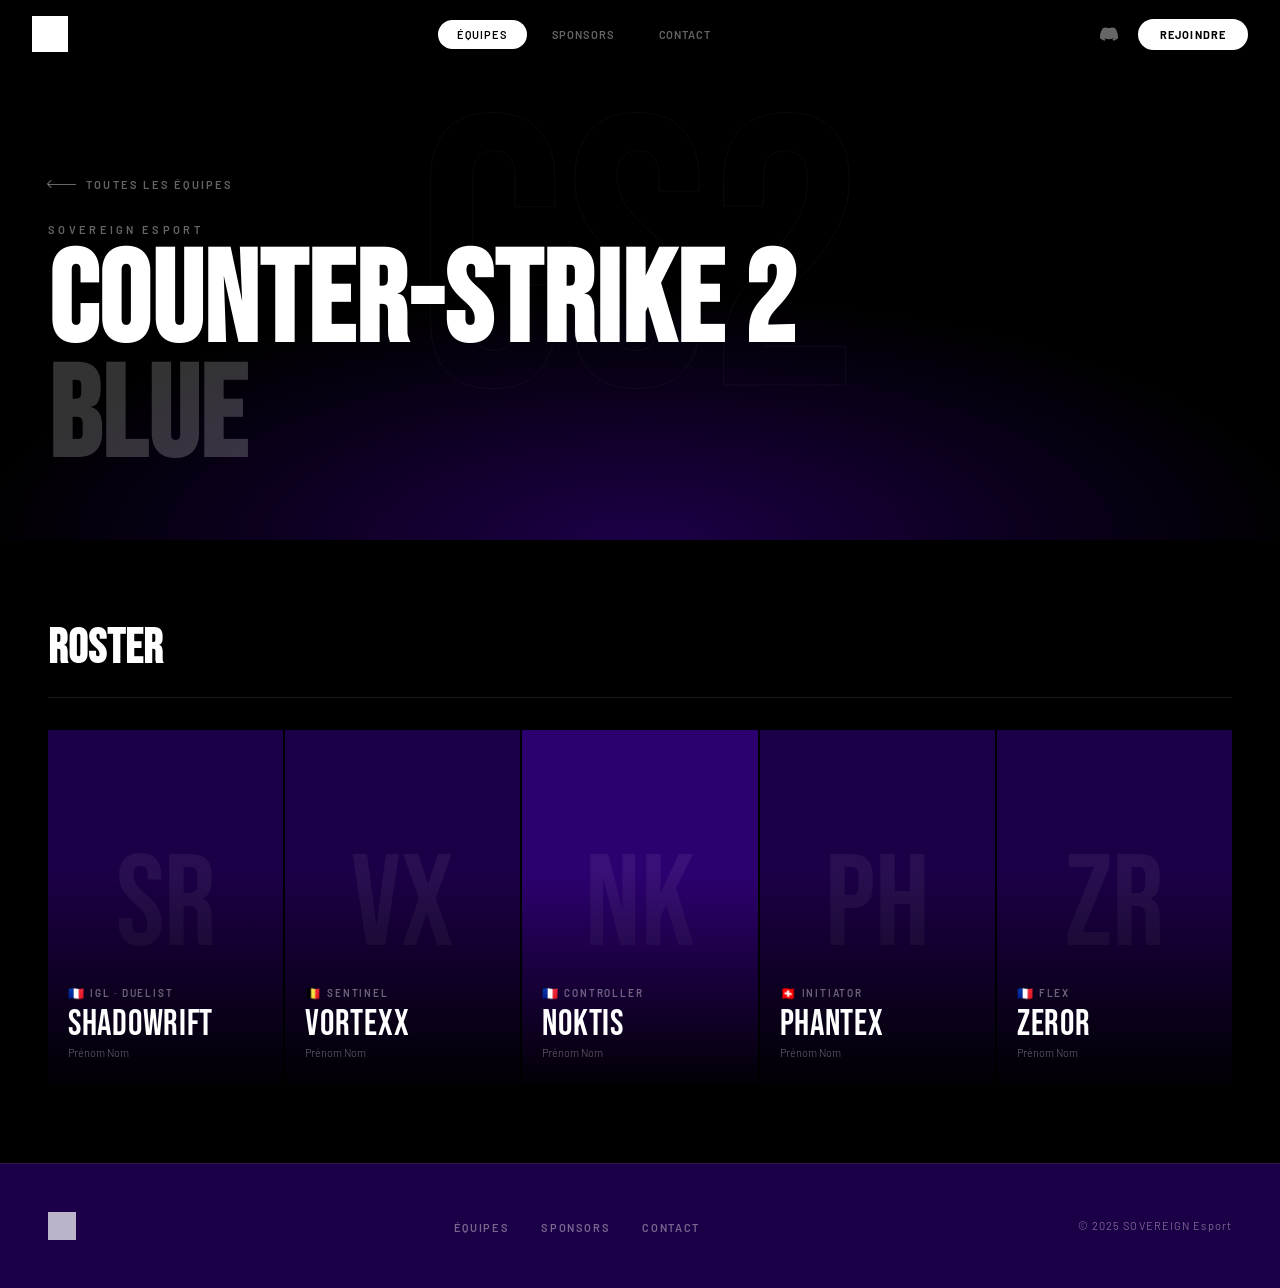
<file: pages/cs2.html>
<!DOCTYPE html>
<html lang="fr">
<head>
  <meta charset="UTF-8">
  <meta name="viewport" content="width=device-width, initial-scale=1.0">
  <title>SOVEREIGN — Counter-Strike 2</title>
  <link rel="preconnect" href="https://fonts.googleapis.com">
  <link rel="preconnect" href="https://fonts.gstatic.com" crossorigin>
  <link href="https://fonts.googleapis.com/css2?family=Bebas+Neue&family=Barlow:ital,wght@0,300;0,400;0,500;0,600;0,700;0,900&display=swap" rel="stylesheet">
  <link rel="stylesheet" href="../css/style.css">
  <style>
    /* ── Page-specific styles ── */
    .page-hero {
      min-height: 60vh;
      display: flex;
      align-items: flex-end;
      padding: 0 48px 64px;
      position: relative;
      overflow: hidden;
      background: var(--black);
    }
    .page-hero-bg {
      position: absolute; inset: 0;
      background:
        radial-gradient(ellipse 80% 70% at 50% 100%, var(--purple) 0%, transparent 65%),
        linear-gradient(to top, rgba(0,0,0,.8) 0%, transparent 60%);
    }
    .page-hero-deco {
      position: absolute; top: 50%; left: 50%;
      transform: translate(-50%, -50%);
      font-family: 'Bebas Neue', sans-serif;
      font-size: clamp(200px, 30vw, 440px);
      color: transparent;
      -webkit-text-stroke: 1px rgba(255,255,255,.04);
      pointer-events: none; user-select: none; line-height: 1;
    }
    .page-hero-content { position: relative; z-index: 2; }
    .back-link {
      display: inline-flex; align-items: center; gap: 10px;
      font-size: 11px; font-weight: 600; letter-spacing: .2em;
      text-transform: uppercase; color: var(--dim);
      text-decoration: none; transition: color .2s;
      margin-bottom: 32px;
    }
    .back-link:hover { color: var(--white); }
    .back-arr {
      width: 28px; height: 1px; background: currentColor; position: relative;
    }
    .back-arr::before {
      content: ''; position: absolute; left: 0; top: -3px;
      width: 6px; height: 6px;
      border-left: 1.5px solid currentColor;
      border-bottom: 1.5px solid currentColor;
      transform: rotate(45deg);
    }
    .page-label {
      font-size: 11px; font-weight: 600; letter-spacing: .3em;
      text-transform: uppercase; color: var(--dim); margin-bottom: 10px;
    }
    .page-title {
      font-family: 'Bebas Neue', sans-serif;
      font-size: clamp(60px, 10vw, 130px);
      line-height: .9; letter-spacing: .01em;
    }
    .page-title span { color: rgba(255,255,255,.2); display: block; }

    /* Full roster grid */
    .roster-section { max-width: 1400px; margin: 0 auto; padding: 80px 48px; }
    .roster-section h2 {
      font-family: 'Bebas Neue', sans-serif;
      font-size: 48px; letter-spacing: .02em;
      margin-bottom: 32px;
      padding-bottom: 20px;
      border-bottom: 1px solid var(--border);
    }
    .players-grid-large {
      display: grid;
      grid-template-columns: repeat(5, 1fr);
      gap: 2px;
    }

    /* Player detail card (larger) */
    .player-card-lg {
      position: relative; aspect-ratio: 2/3;
      overflow: hidden; background: var(--purple);
      display: flex; flex-direction: column; justify-content: flex-end;
    }
    .player-card-lg.accent { background: var(--purple-l); }
    .player-card-lg::after {
      content: ''; position: absolute; bottom: 0; left: 0; right: 0;
      height: 60%; background: linear-gradient(to top, rgba(0,0,0,.95) 0%, transparent 100%);
    }
    .player-card-lg::before {
      content: ''; position: absolute; inset: 0;
      background: var(--purple-l); opacity: 0; transition: opacity .3s; z-index: 1;
    }
    .player-card-lg:hover::before { opacity: .15; }
    .player-lg-sil {
      position: absolute; inset: 0;
      display: flex; align-items: center; justify-content: center;
    }
    .player-lg-init {
      font-family: 'Bebas Neue', sans-serif; font-size: 130px;
      color: rgba(255,255,255,.06); line-height: 1; user-select: none;
    }
    .player-lg-info {
      position: relative; z-index: 2; padding: 24px 20px;
      transition: transform .3s;
    }
    .player-card-lg:hover .player-lg-info { transform: translateY(-4px); }
    .player-lg-flag-role { display: flex; align-items: center; gap: 6px; margin-bottom: 6px; }
    .player-lg-pseudo { font-family: 'Bebas Neue', sans-serif; font-size: 36px; letter-spacing: .02em; line-height: 1; }
    .player-lg-real { font-size: 11px; font-weight: 300; color: rgba(255,255,255,.4); margin-top: 3px; }
    .player-lg-socials { display: flex; gap: 10px; margin-top: 12px; }
    .player-lg-socials a {
      width: 28px; height: 28px; border-radius: 50%;
      border: 1px solid rgba(255,255,255,.2);
      display: flex; align-items: center; justify-content: center;
      text-decoration: none; transition: all .2s;
    }
    .player-lg-socials a:hover { border-color: var(--white); background: rgba(255,255,255,.1); }
    .player-lg-socials svg { width: 12px; height: 12px; fill: var(--white); }

    @media(max-width:900px) {
      .players-grid-large { grid-template-columns: repeat(2, 1fr); }
      .page-hero { padding: 0 24px 48px; }
      .roster-section { padding: 60px 24px; }
    }
  </style>
</head>
<body>

  <!-- NAV -->
  <nav id="mainNav">
    <a href="../index.html" class="nav-logo"><img src="../assets/images/logo.png" alt="SOVEREIGN"></a>
    <div class="nav-center">
      <a href="../index.html#roster"   class="nav-pill active">Équipes</a>
      <a href="../index.html#sponsors" class="nav-pill">Sponsors</a>
      <a href="../index.html#contact"  class="nav-pill">Contact</a>
    </div>
    <div class="nav-right">
      <a href="https://discord.gg/VOTRE_LIEN" target="_blank" class="nav-icon-link" title="Discord">
        <svg class="nav-icon" viewBox="0 0 24 24"><path d="M20.317 4.37a19.791 19.791 0 0 0-4.885-1.515.074.074 0 0 0-.079.037c-.21.375-.444.864-.608 1.25a18.27 18.27 0 0 0-5.487 0 12.64 12.64 0 0 0-.617-1.25.077.077 0 0 0-.079-.037A19.736 19.736 0 0 0 3.677 4.37a.07.07 0 0 0-.032.027C.533 9.046-.32 13.58.099 18.057c.002.022.015.043.032.054a19.9 19.9 0 0 0 5.993 3.03.078.078 0 0 0 .084-.028c.462-.63.874-1.295 1.226-1.994.021-.041.001-.09-.041-.106a13.1 13.1 0 0 1-1.872-.892.077.077 0 0 1-.008-.128 10.2 10.2 0 0 0 .372-.292.074.074 0 0 1 .077-.01c3.928 1.793 8.18 1.793 12.062 0a.074.074 0 0 1 .078.01c.12.098.246.198.373.292a.077.077 0 0 1-.006.127 12.299 12.299 0 0 1-1.873.892.077.077 0 0 0-.041.107c.36.698.772 1.362 1.225 1.993a.076.076 0 0 0 .084.028 19.839 19.839 0 0 0 6.002-3.03.077.077 0 0 0 .032-.054c.5-5.177-.838-9.674-3.549-13.66a.061.061 0 0 0-.031-.03z"/></svg>
      </a>
      <a href="https://discord.gg/VOTRE_LIEN" target="_blank" class="nav-join">Rejoindre</a>
    </div>
  </nav>

  <!-- PAGE HERO -->
  <div class="page-hero" style="padding-top: var(--nav-h);">
    <div class="page-hero-bg"></div>
    <div class="page-hero-deco">CS2</div>
    <div class="page-hero-content">
      <a href="../index.html" class="back-link"><span class="back-arr"></span> Toutes les équipes</a>
      <div class="page-label">Sovereign Esport</div>
      <h1 class="page-title">COUNTER-STRIKE 2<span>BLUE</span></h1>
    </div>
  </div>

  <!-- ROSTER -->
  <div class="roster-section">
    <h2>Roster</h2>
    <div class="players-grid-large">

      <div class="player-card-lg">
        <div class="player-lg-sil"><div class="player-lg-init">SR</div></div>
        <!-- Remplacez par: <img src="../assets/images/players/shadowrift.png" alt="ShadowRift"> -->
        <div class="player-lg-info">
          <div class="player-lg-flag-role"><span class="p-flag">🇫🇷</span><span class="p-role">IGL · Duelist</span></div>
          <div class="player-lg-pseudo">ShadowRift</div>
          <div class="player-lg-real">Prénom Nom</div>
        </div>
      </div>

      <div class="player-card-lg">
        <div class="player-lg-sil"><div class="player-lg-init">VX</div></div>
        <div class="player-lg-info">
          <div class="player-lg-flag-role"><span class="p-flag">🇧🇪</span><span class="p-role">Sentinel</span></div>
          <div class="player-lg-pseudo">VortexX</div>
          <div class="player-lg-real">Prénom Nom</div>
        </div>
      </div>

      <div class="player-card-lg accent">
        <div class="player-lg-sil"><div class="player-lg-init">NK</div></div>
        <div class="player-lg-info">
          <div class="player-lg-flag-role"><span class="p-flag">🇫🇷</span><span class="p-role">Controller</span></div>
          <div class="player-lg-pseudo">Noktis</div>
          <div class="player-lg-real">Prénom Nom</div>
        </div>
      </div>

      <div class="player-card-lg">
        <div class="player-lg-sil"><div class="player-lg-init">PH</div></div>
        <div class="player-lg-info">
          <div class="player-lg-flag-role"><span class="p-flag">🇨🇭</span><span class="p-role">Initiator</span></div>
          <div class="player-lg-pseudo">Phantex</div>
          <div class="player-lg-real">Prénom Nom</div>
        </div>
      </div>

      <div class="player-card-lg">
        <div class="player-lg-sil"><div class="player-lg-init">ZR</div></div>
        <div class="player-lg-info">
          <div class="player-lg-flag-role"><span class="p-flag">🇫🇷</span><span class="p-role">Flex</span></div>
          <div class="player-lg-pseudo">ZeroR</div>
          <div class="player-lg-real">Prénom Nom</div>
        </div>
      </div>

    </div>
  </div>

  <!-- FOOTER -->
  <footer>
    <div class="footer-wrap">
      <img src="../assets/images/logo.png" alt="SOVEREIGN">
      <ul class="footer-nav">
        <li><a href="../index.html#roster">Équipes</a></li>
        <li><a href="../index.html#sponsors">Sponsors</a></li>
        <li><a href="../index.html#contact">Contact</a></li>
      </ul>
      <p class="footer-copy">© 2025 SOVEREIGN Esport</p>
    </div>
  </footer>

  <script src="../js/main.js"></script>
</body>
</html>
</file>
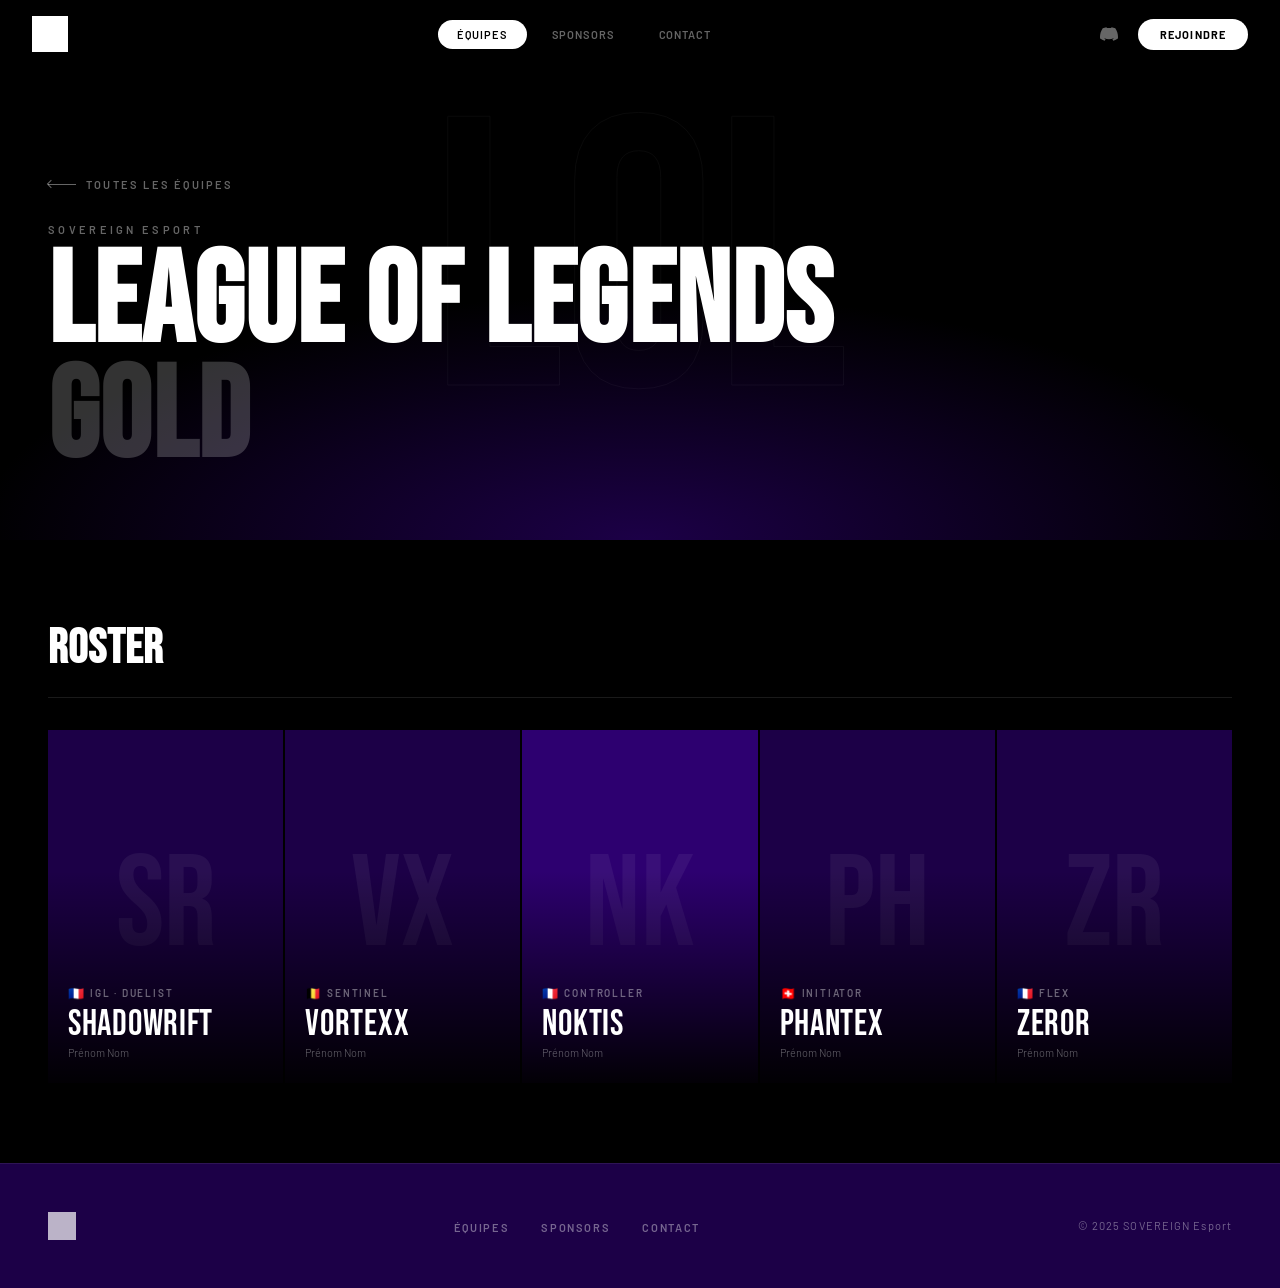
<file: pages/lol.html>
<!DOCTYPE html>
<html lang="fr">
<head>
  <meta charset="UTF-8">
  <meta name="viewport" content="width=device-width, initial-scale=1.0">
  <title>SOVEREIGN — League of Legends</title>
  <link rel="preconnect" href="https://fonts.googleapis.com">
  <link rel="preconnect" href="https://fonts.gstatic.com" crossorigin>
  <link href="https://fonts.googleapis.com/css2?family=Bebas+Neue&family=Barlow:ital,wght@0,300;0,400;0,500;0,600;0,700;0,900&display=swap" rel="stylesheet">
  <link rel="stylesheet" href="../css/style.css">
  <style>
    /* ── Page-specific styles ── */
    .page-hero {
      min-height: 60vh;
      display: flex;
      align-items: flex-end;
      padding: 0 48px 64px;
      position: relative;
      overflow: hidden;
      background: var(--black);
    }
    .page-hero-bg {
      position: absolute; inset: 0;
      background:
        radial-gradient(ellipse 80% 70% at 50% 100%, var(--purple) 0%, transparent 65%),
        linear-gradient(to top, rgba(0,0,0,.8) 0%, transparent 60%);
    }
    .page-hero-deco {
      position: absolute; top: 50%; left: 50%;
      transform: translate(-50%, -50%);
      font-family: 'Bebas Neue', sans-serif;
      font-size: clamp(200px, 30vw, 440px);
      color: transparent;
      -webkit-text-stroke: 1px rgba(255,255,255,.04);
      pointer-events: none; user-select: none; line-height: 1;
    }
    .page-hero-content { position: relative; z-index: 2; }
    .back-link {
      display: inline-flex; align-items: center; gap: 10px;
      font-size: 11px; font-weight: 600; letter-spacing: .2em;
      text-transform: uppercase; color: var(--dim);
      text-decoration: none; transition: color .2s;
      margin-bottom: 32px;
    }
    .back-link:hover { color: var(--white); }
    .back-arr {
      width: 28px; height: 1px; background: currentColor; position: relative;
    }
    .back-arr::before {
      content: ''; position: absolute; left: 0; top: -3px;
      width: 6px; height: 6px;
      border-left: 1.5px solid currentColor;
      border-bottom: 1.5px solid currentColor;
      transform: rotate(45deg);
    }
    .page-label {
      font-size: 11px; font-weight: 600; letter-spacing: .3em;
      text-transform: uppercase; color: var(--dim); margin-bottom: 10px;
    }
    .page-title {
      font-family: 'Bebas Neue', sans-serif;
      font-size: clamp(60px, 10vw, 130px);
      line-height: .9; letter-spacing: .01em;
    }
    .page-title span { color: rgba(255,255,255,.2); display: block; }

    /* Full roster grid */
    .roster-section { max-width: 1400px; margin: 0 auto; padding: 80px 48px; }
    .roster-section h2 {
      font-family: 'Bebas Neue', sans-serif;
      font-size: 48px; letter-spacing: .02em;
      margin-bottom: 32px;
      padding-bottom: 20px;
      border-bottom: 1px solid var(--border);
    }
    .players-grid-large {
      display: grid;
      grid-template-columns: repeat(5, 1fr);
      gap: 2px;
    }

    /* Player detail card (larger) */
    .player-card-lg {
      position: relative; aspect-ratio: 2/3;
      overflow: hidden; background: var(--purple);
      display: flex; flex-direction: column; justify-content: flex-end;
    }
    .player-card-lg.accent { background: var(--purple-l); }
    .player-card-lg::after {
      content: ''; position: absolute; bottom: 0; left: 0; right: 0;
      height: 60%; background: linear-gradient(to top, rgba(0,0,0,.95) 0%, transparent 100%);
    }
    .player-card-lg::before {
      content: ''; position: absolute; inset: 0;
      background: var(--purple-l); opacity: 0; transition: opacity .3s; z-index: 1;
    }
    .player-card-lg:hover::before { opacity: .15; }
    .player-lg-sil {
      position: absolute; inset: 0;
      display: flex; align-items: center; justify-content: center;
    }
    .player-lg-init {
      font-family: 'Bebas Neue', sans-serif; font-size: 130px;
      color: rgba(255,255,255,.06); line-height: 1; user-select: none;
    }
    .player-lg-info {
      position: relative; z-index: 2; padding: 24px 20px;
      transition: transform .3s;
    }
    .player-card-lg:hover .player-lg-info { transform: translateY(-4px); }
    .player-lg-flag-role { display: flex; align-items: center; gap: 6px; margin-bottom: 6px; }
    .player-lg-pseudo { font-family: 'Bebas Neue', sans-serif; font-size: 36px; letter-spacing: .02em; line-height: 1; }
    .player-lg-real { font-size: 11px; font-weight: 300; color: rgba(255,255,255,.4); margin-top: 3px; }
    .player-lg-socials { display: flex; gap: 10px; margin-top: 12px; }
    .player-lg-socials a {
      width: 28px; height: 28px; border-radius: 50%;
      border: 1px solid rgba(255,255,255,.2);
      display: flex; align-items: center; justify-content: center;
      text-decoration: none; transition: all .2s;
    }
    .player-lg-socials a:hover { border-color: var(--white); background: rgba(255,255,255,.1); }
    .player-lg-socials svg { width: 12px; height: 12px; fill: var(--white); }

    @media(max-width:900px) {
      .players-grid-large { grid-template-columns: repeat(2, 1fr); }
      .page-hero { padding: 0 24px 48px; }
      .roster-section { padding: 60px 24px; }
    }
  </style>
</head>
<body>

  <!-- NAV -->
  <nav id="mainNav">
    <a href="../index.html" class="nav-logo"><img src="../assets/images/logo.png" alt="SOVEREIGN"></a>
    <div class="nav-center">
      <a href="../index.html#roster"   class="nav-pill active">Équipes</a>
      <a href="../index.html#sponsors" class="nav-pill">Sponsors</a>
      <a href="../index.html#contact"  class="nav-pill">Contact</a>
    </div>
    <div class="nav-right">
      <a href="https://discord.gg/VOTRE_LIEN" target="_blank" class="nav-icon-link" title="Discord">
        <svg class="nav-icon" viewBox="0 0 24 24"><path d="M20.317 4.37a19.791 19.791 0 0 0-4.885-1.515.074.074 0 0 0-.079.037c-.21.375-.444.864-.608 1.25a18.27 18.27 0 0 0-5.487 0 12.64 12.64 0 0 0-.617-1.25.077.077 0 0 0-.079-.037A19.736 19.736 0 0 0 3.677 4.37a.07.07 0 0 0-.032.027C.533 9.046-.32 13.58.099 18.057c.002.022.015.043.032.054a19.9 19.9 0 0 0 5.993 3.03.078.078 0 0 0 .084-.028c.462-.63.874-1.295 1.226-1.994.021-.041.001-.09-.041-.106a13.1 13.1 0 0 1-1.872-.892.077.077 0 0 1-.008-.128 10.2 10.2 0 0 0 .372-.292.074.074 0 0 1 .077-.01c3.928 1.793 8.18 1.793 12.062 0a.074.074 0 0 1 .078.01c.12.098.246.198.373.292a.077.077 0 0 1-.006.127 12.299 12.299 0 0 1-1.873.892.077.077 0 0 0-.041.107c.36.698.772 1.362 1.225 1.993a.076.076 0 0 0 .084.028 19.839 19.839 0 0 0 6.002-3.03.077.077 0 0 0 .032-.054c.5-5.177-.838-9.674-3.549-13.66a.061.061 0 0 0-.031-.03z"/></svg>
      </a>
      <a href="https://discord.gg/VOTRE_LIEN" target="_blank" class="nav-join">Rejoindre</a>
    </div>
  </nav>

  <!-- PAGE HERO -->
  <div class="page-hero" style="padding-top: var(--nav-h);">
    <div class="page-hero-bg"></div>
    <div class="page-hero-deco">LOL</div>
    <div class="page-hero-content">
      <a href="../index.html" class="back-link"><span class="back-arr"></span> Toutes les équipes</a>
      <div class="page-label">Sovereign Esport</div>
      <h1 class="page-title">LEAGUE OF LEGENDS<span>GOLD</span></h1>
    </div>
  </div>

  <!-- ROSTER -->
  <div class="roster-section">
    <h2>Roster</h2>
    <div class="players-grid-large">

      <div class="player-card-lg">
        <div class="player-lg-sil"><div class="player-lg-init">SR</div></div>
        <!-- Remplacez par: <img src="../assets/images/players/shadowrift.png" alt="ShadowRift"> -->
        <div class="player-lg-info">
          <div class="player-lg-flag-role"><span class="p-flag">🇫🇷</span><span class="p-role">IGL · Duelist</span></div>
          <div class="player-lg-pseudo">ShadowRift</div>
          <div class="player-lg-real">Prénom Nom</div>
        </div>
      </div>

      <div class="player-card-lg">
        <div class="player-lg-sil"><div class="player-lg-init">VX</div></div>
        <div class="player-lg-info">
          <div class="player-lg-flag-role"><span class="p-flag">🇧🇪</span><span class="p-role">Sentinel</span></div>
          <div class="player-lg-pseudo">VortexX</div>
          <div class="player-lg-real">Prénom Nom</div>
        </div>
      </div>

      <div class="player-card-lg accent">
        <div class="player-lg-sil"><div class="player-lg-init">NK</div></div>
        <div class="player-lg-info">
          <div class="player-lg-flag-role"><span class="p-flag">🇫🇷</span><span class="p-role">Controller</span></div>
          <div class="player-lg-pseudo">Noktis</div>
          <div class="player-lg-real">Prénom Nom</div>
        </div>
      </div>

      <div class="player-card-lg">
        <div class="player-lg-sil"><div class="player-lg-init">PH</div></div>
        <div class="player-lg-info">
          <div class="player-lg-flag-role"><span class="p-flag">🇨🇭</span><span class="p-role">Initiator</span></div>
          <div class="player-lg-pseudo">Phantex</div>
          <div class="player-lg-real">Prénom Nom</div>
        </div>
      </div>

      <div class="player-card-lg">
        <div class="player-lg-sil"><div class="player-lg-init">ZR</div></div>
        <div class="player-lg-info">
          <div class="player-lg-flag-role"><span class="p-flag">🇫🇷</span><span class="p-role">Flex</span></div>
          <div class="player-lg-pseudo">ZeroR</div>
          <div class="player-lg-real">Prénom Nom</div>
        </div>
      </div>

    </div>
  </div>

  <!-- FOOTER -->
  <footer>
    <div class="footer-wrap">
      <img src="../assets/images/logo.png" alt="SOVEREIGN">
      <ul class="footer-nav">
        <li><a href="../index.html#roster">Équipes</a></li>
        <li><a href="../index.html#sponsors">Sponsors</a></li>
        <li><a href="../index.html#contact">Contact</a></li>
      </ul>
      <p class="footer-copy">© 2025 SOVEREIGN Esport</p>
    </div>
  </footer>

  <script src="../js/main.js"></script>
</body>
</html>
</file>
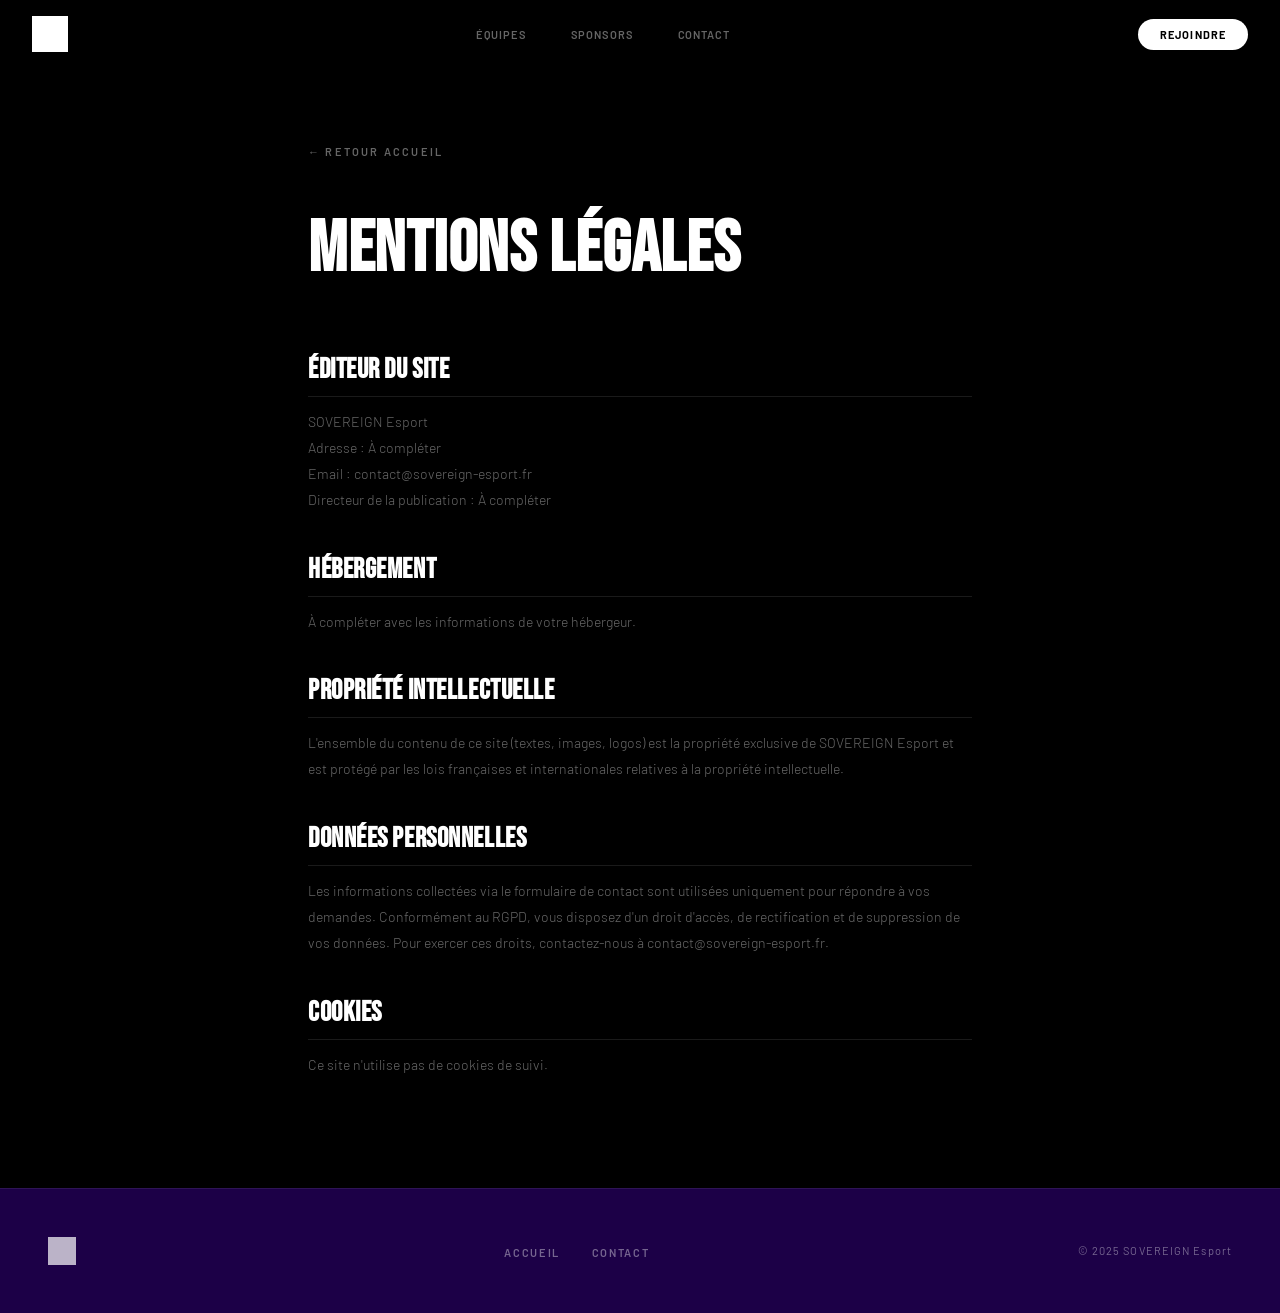
<file: pages/mentions-legales.html>
<!DOCTYPE html>
<html lang="fr">
<head>
  <meta charset="UTF-8">
  <meta name="viewport" content="width=device-width, initial-scale=1.0">
  <title>SOVEREIGN — Mentions légales</title>
  <link rel="preconnect" href="https://fonts.googleapis.com">
  <link rel="preconnect" href="https://fonts.gstatic.com" crossorigin>
  <link href="https://fonts.googleapis.com/css2?family=Bebas+Neue&family=Barlow:wght@300;400;500;600&display=swap" rel="stylesheet">
  <link rel="stylesheet" href="../css/style.css">
  <style>
    .legal-wrap {
      max-width: 760px;
      margin: 0 auto;
      padding: 140px 48px 100px;
    }
    .legal-wrap h1 {
      font-family: 'Bebas Neue', sans-serif;
      font-size: 72px; letter-spacing: .01em; margin-bottom: 60px;
    }
    .legal-wrap h2 {
      font-family: 'Bebas Neue', sans-serif;
      font-size: 28px; letter-spacing: .02em;
      margin: 40px 0 12px;
      padding-bottom: 10px;
      border-bottom: 1px solid var(--border);
    }
    .legal-wrap p, .legal-wrap li {
      font-size: 14px; line-height: 1.85; color: var(--dim);
      font-weight: 300; margin-bottom: 10px;
    }
    .legal-wrap ul { padding-left: 20px; }
    .back-link {
      display: inline-flex; align-items: center; gap: 10px;
      font-size: 11px; font-weight: 600; letter-spacing: .2em;
      text-transform: uppercase; color: var(--dim);
      text-decoration: none; transition: color .2s; margin-bottom: 48px;
    }
    .back-link:hover { color: var(--white); }
  </style>
</head>
<body>

  <nav id="mainNav" class="solid">
    <a href="../index.html" class="nav-logo"><img src="../assets/images/logo.png" alt="SOVEREIGN"></a>
    <div class="nav-center">
      <a href="../index.html#roster"   class="nav-pill">Équipes</a>
      <a href="../index.html#sponsors" class="nav-pill">Sponsors</a>
      <a href="../index.html#contact"  class="nav-pill">Contact</a>
    </div>
    <div class="nav-right">
      <a href="https://discord.gg/VOTRE_LIEN" target="_blank" class="nav-join">Rejoindre</a>
    </div>
  </nav>

  <div class="legal-wrap">
    <a href="../index.html" class="back-link">← Retour accueil</a>
    <h1>Mentions Légales</h1>

    <h2>Éditeur du site</h2>
    <p>SOVEREIGN Esport<br>
    Adresse : À compléter<br>
    Email : contact@sovereign-esport.fr<br>
    Directeur de la publication : À compléter</p>

    <h2>Hébergement</h2>
    <p>À compléter avec les informations de votre hébergeur.</p>

    <h2>Propriété intellectuelle</h2>
    <p>L'ensemble du contenu de ce site (textes, images, logos) est la propriété exclusive de SOVEREIGN Esport et est protégé par les lois françaises et internationales relatives à la propriété intellectuelle.</p>

    <h2>Données personnelles</h2>
    <p>Les informations collectées via le formulaire de contact sont utilisées uniquement pour répondre à vos demandes. Conformément au RGPD, vous disposez d'un droit d'accès, de rectification et de suppression de vos données. Pour exercer ces droits, contactez-nous à contact@sovereign-esport.fr.</p>

    <h2>Cookies</h2>
    <p>Ce site n'utilise pas de cookies de suivi.</p>
  </div>

  <footer>
    <div class="footer-wrap">
      <img src="../assets/images/logo.png" alt="SOVEREIGN">
      <ul class="footer-nav">
        <li><a href="../index.html">Accueil</a></li>
        <li><a href="../index.html#contact">Contact</a></li>
      </ul>
      <p class="footer-copy">© 2025 SOVEREIGN Esport</p>
    </div>
  </footer>

  <script src="../js/main.js"></script>
</body>
</html>
</file>
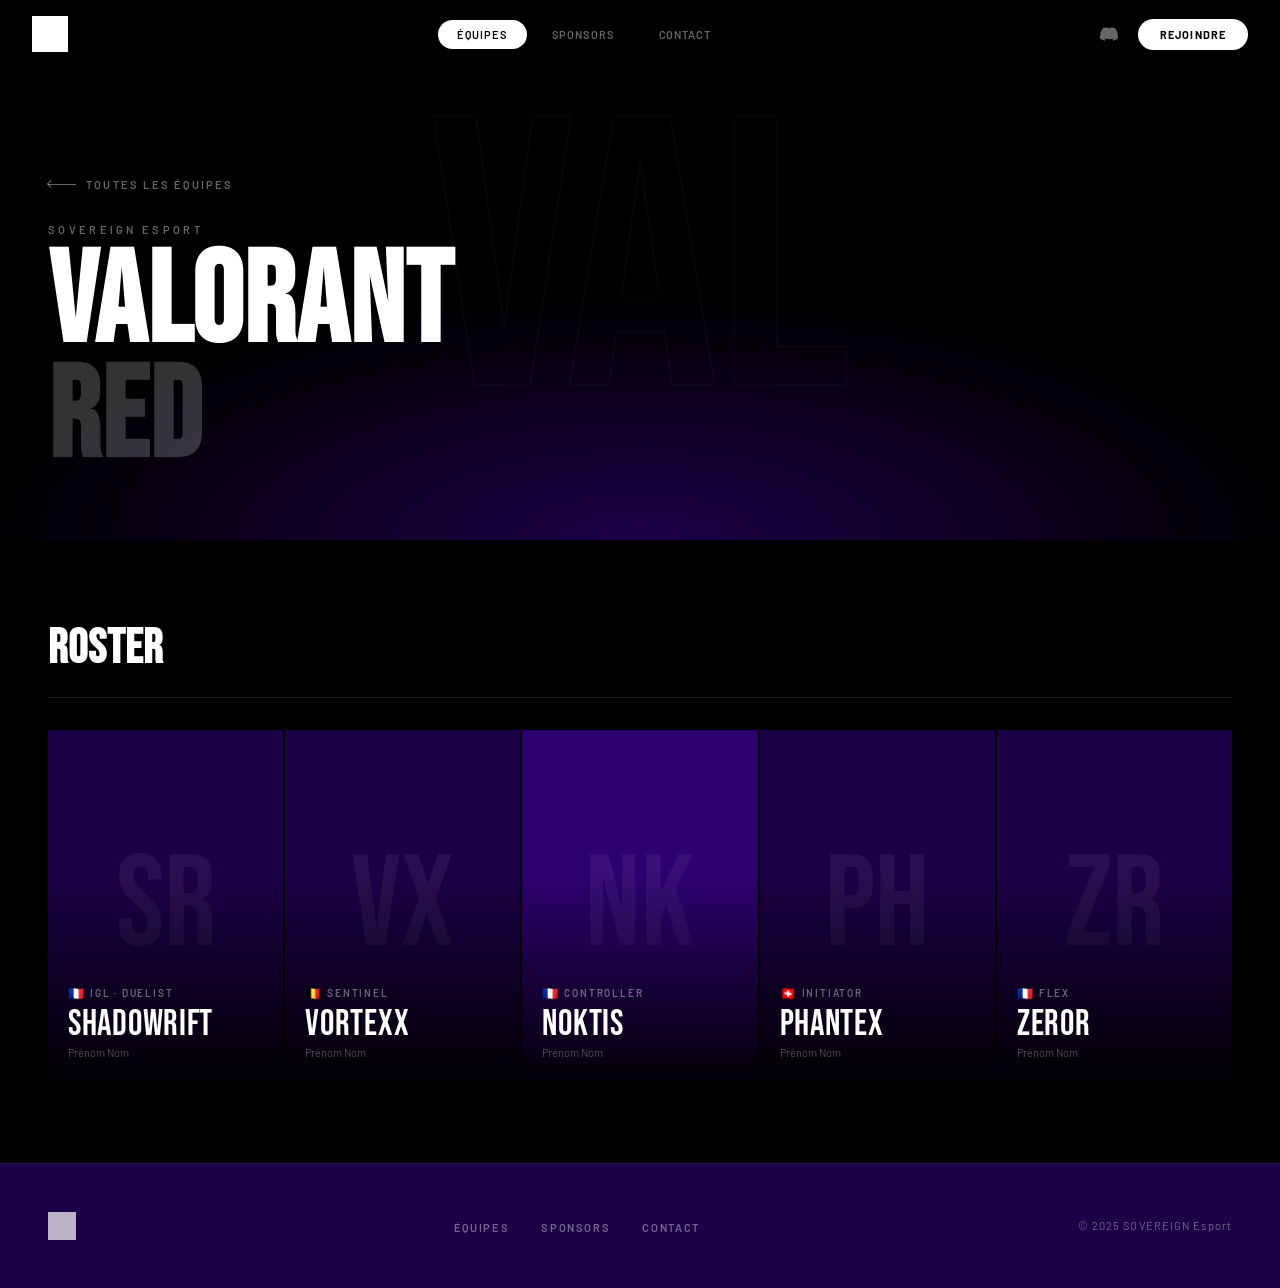
<file: pages/valorant.html>
<!DOCTYPE html>
<html lang="fr">
<head>
  <meta charset="UTF-8">
  <meta name="viewport" content="width=device-width, initial-scale=1.0">
  <title>SOVEREIGN — Valorant</title>
  <link rel="preconnect" href="https://fonts.googleapis.com">
  <link rel="preconnect" href="https://fonts.gstatic.com" crossorigin>
  <link href="https://fonts.googleapis.com/css2?family=Bebas+Neue&family=Barlow:ital,wght@0,300;0,400;0,500;0,600;0,700;0,900&display=swap" rel="stylesheet">
  <link rel="stylesheet" href="../css/style.css">
  <style>
    /* ── Page-specific styles ── */
    .page-hero {
      min-height: 60vh;
      display: flex;
      align-items: flex-end;
      padding: 0 48px 64px;
      position: relative;
      overflow: hidden;
      background: var(--black);
    }
    .page-hero-bg {
      position: absolute; inset: 0;
      background:
        radial-gradient(ellipse 80% 70% at 50% 100%, var(--purple) 0%, transparent 65%),
        linear-gradient(to top, rgba(0,0,0,.8) 0%, transparent 60%);
    }
    .page-hero-deco {
      position: absolute; top: 50%; left: 50%;
      transform: translate(-50%, -50%);
      font-family: 'Bebas Neue', sans-serif;
      font-size: clamp(200px, 30vw, 440px);
      color: transparent;
      -webkit-text-stroke: 1px rgba(255,255,255,.04);
      pointer-events: none; user-select: none; line-height: 1;
    }
    .page-hero-content { position: relative; z-index: 2; }
    .back-link {
      display: inline-flex; align-items: center; gap: 10px;
      font-size: 11px; font-weight: 600; letter-spacing: .2em;
      text-transform: uppercase; color: var(--dim);
      text-decoration: none; transition: color .2s;
      margin-bottom: 32px;
    }
    .back-link:hover { color: var(--white); }
    .back-arr {
      width: 28px; height: 1px; background: currentColor; position: relative;
    }
    .back-arr::before {
      content: ''; position: absolute; left: 0; top: -3px;
      width: 6px; height: 6px;
      border-left: 1.5px solid currentColor;
      border-bottom: 1.5px solid currentColor;
      transform: rotate(45deg);
    }
    .page-label {
      font-size: 11px; font-weight: 600; letter-spacing: .3em;
      text-transform: uppercase; color: var(--dim); margin-bottom: 10px;
    }
    .page-title {
      font-family: 'Bebas Neue', sans-serif;
      font-size: clamp(60px, 10vw, 130px);
      line-height: .9; letter-spacing: .01em;
    }
    .page-title span { color: rgba(255,255,255,.2); display: block; }

    /* Full roster grid */
    .roster-section { max-width: 1400px; margin: 0 auto; padding: 80px 48px; }
    .roster-section h2 {
      font-family: 'Bebas Neue', sans-serif;
      font-size: 48px; letter-spacing: .02em;
      margin-bottom: 32px;
      padding-bottom: 20px;
      border-bottom: 1px solid var(--border);
    }
    .players-grid-large {
      display: grid;
      grid-template-columns: repeat(5, 1fr);
      gap: 2px;
    }

    /* Player detail card (larger) */
    .player-card-lg {
      position: relative; aspect-ratio: 2/3;
      overflow: hidden; background: var(--purple);
      display: flex; flex-direction: column; justify-content: flex-end;
    }
    .player-card-lg.accent { background: var(--purple-l); }
    .player-card-lg::after {
      content: ''; position: absolute; bottom: 0; left: 0; right: 0;
      height: 60%; background: linear-gradient(to top, rgba(0,0,0,.95) 0%, transparent 100%);
    }
    .player-card-lg::before {
      content: ''; position: absolute; inset: 0;
      background: var(--purple-l); opacity: 0; transition: opacity .3s; z-index: 1;
    }
    .player-card-lg:hover::before { opacity: .15; }
    .player-lg-sil {
      position: absolute; inset: 0;
      display: flex; align-items: center; justify-content: center;
    }
    .player-lg-init {
      font-family: 'Bebas Neue', sans-serif; font-size: 130px;
      color: rgba(255,255,255,.06); line-height: 1; user-select: none;
    }
    .player-lg-info {
      position: relative; z-index: 2; padding: 24px 20px;
      transition: transform .3s;
    }
    .player-card-lg:hover .player-lg-info { transform: translateY(-4px); }
    .player-lg-flag-role { display: flex; align-items: center; gap: 6px; margin-bottom: 6px; }
    .player-lg-pseudo { font-family: 'Bebas Neue', sans-serif; font-size: 36px; letter-spacing: .02em; line-height: 1; }
    .player-lg-real { font-size: 11px; font-weight: 300; color: rgba(255,255,255,.4); margin-top: 3px; }
    .player-lg-socials { display: flex; gap: 10px; margin-top: 12px; }
    .player-lg-socials a {
      width: 28px; height: 28px; border-radius: 50%;
      border: 1px solid rgba(255,255,255,.2);
      display: flex; align-items: center; justify-content: center;
      text-decoration: none; transition: all .2s;
    }
    .player-lg-socials a:hover { border-color: var(--white); background: rgba(255,255,255,.1); }
    .player-lg-socials svg { width: 12px; height: 12px; fill: var(--white); }

    @media(max-width:900px) {
      .players-grid-large { grid-template-columns: repeat(2, 1fr); }
      .page-hero { padding: 0 24px 48px; }
      .roster-section { padding: 60px 24px; }
    }
  </style>
</head>
<body>

  <!-- NAV -->
  <nav id="mainNav">
    <a href="../index.html" class="nav-logo"><img src="../assets/images/logo.png" alt="SOVEREIGN"></a>
    <div class="nav-center">
      <a href="../index.html#roster"   class="nav-pill active">Équipes</a>
      <a href="../index.html#sponsors" class="nav-pill">Sponsors</a>
      <a href="../index.html#contact"  class="nav-pill">Contact</a>
    </div>
    <div class="nav-right">
      <a href="https://discord.gg/VOTRE_LIEN" target="_blank" class="nav-icon-link" title="Discord">
        <svg class="nav-icon" viewBox="0 0 24 24"><path d="M20.317 4.37a19.791 19.791 0 0 0-4.885-1.515.074.074 0 0 0-.079.037c-.21.375-.444.864-.608 1.25a18.27 18.27 0 0 0-5.487 0 12.64 12.64 0 0 0-.617-1.25.077.077 0 0 0-.079-.037A19.736 19.736 0 0 0 3.677 4.37a.07.07 0 0 0-.032.027C.533 9.046-.32 13.58.099 18.057c.002.022.015.043.032.054a19.9 19.9 0 0 0 5.993 3.03.078.078 0 0 0 .084-.028c.462-.63.874-1.295 1.226-1.994.021-.041.001-.09-.041-.106a13.1 13.1 0 0 1-1.872-.892.077.077 0 0 1-.008-.128 10.2 10.2 0 0 0 .372-.292.074.074 0 0 1 .077-.01c3.928 1.793 8.18 1.793 12.062 0a.074.074 0 0 1 .078.01c.12.098.246.198.373.292a.077.077 0 0 1-.006.127 12.299 12.299 0 0 1-1.873.892.077.077 0 0 0-.041.107c.36.698.772 1.362 1.225 1.993a.076.076 0 0 0 .084.028 19.839 19.839 0 0 0 6.002-3.03.077.077 0 0 0 .032-.054c.5-5.177-.838-9.674-3.549-13.66a.061.061 0 0 0-.031-.03z"/></svg>
      </a>
      <a href="https://discord.gg/VOTRE_LIEN" target="_blank" class="nav-join">Rejoindre</a>
    </div>
  </nav>

  <!-- PAGE HERO -->
  <div class="page-hero" style="padding-top: var(--nav-h);">
    <div class="page-hero-bg"></div>
    <div class="page-hero-deco">VAL</div>
    <div class="page-hero-content">
      <a href="../index.html" class="back-link"><span class="back-arr"></span> Toutes les équipes</a>
      <div class="page-label">Sovereign Esport</div>
      <h1 class="page-title">VALORANT<span>RED</span></h1>
    </div>
  </div>

  <!-- ROSTER -->
  <div class="roster-section">
    <h2>Roster</h2>
    <div class="players-grid-large">

      <div class="player-card-lg">
        <div class="player-lg-sil"><div class="player-lg-init">SR</div></div>
        <!-- Remplacez par: <img src="../assets/images/players/shadowrift.png" alt="ShadowRift"> -->
        <div class="player-lg-info">
          <div class="player-lg-flag-role"><span class="p-flag">🇫🇷</span><span class="p-role">IGL · Duelist</span></div>
          <div class="player-lg-pseudo">ShadowRift</div>
          <div class="player-lg-real">Prénom Nom</div>
        </div>
      </div>

      <div class="player-card-lg">
        <div class="player-lg-sil"><div class="player-lg-init">VX</div></div>
        <div class="player-lg-info">
          <div class="player-lg-flag-role"><span class="p-flag">🇧🇪</span><span class="p-role">Sentinel</span></div>
          <div class="player-lg-pseudo">VortexX</div>
          <div class="player-lg-real">Prénom Nom</div>
        </div>
      </div>

      <div class="player-card-lg accent">
        <div class="player-lg-sil"><div class="player-lg-init">NK</div></div>
        <div class="player-lg-info">
          <div class="player-lg-flag-role"><span class="p-flag">🇫🇷</span><span class="p-role">Controller</span></div>
          <div class="player-lg-pseudo">Noktis</div>
          <div class="player-lg-real">Prénom Nom</div>
        </div>
      </div>

      <div class="player-card-lg">
        <div class="player-lg-sil"><div class="player-lg-init">PH</div></div>
        <div class="player-lg-info">
          <div class="player-lg-flag-role"><span class="p-flag">🇨🇭</span><span class="p-role">Initiator</span></div>
          <div class="player-lg-pseudo">Phantex</div>
          <div class="player-lg-real">Prénom Nom</div>
        </div>
      </div>

      <div class="player-card-lg">
        <div class="player-lg-sil"><div class="player-lg-init">ZR</div></div>
        <div class="player-lg-info">
          <div class="player-lg-flag-role"><span class="p-flag">🇫🇷</span><span class="p-role">Flex</span></div>
          <div class="player-lg-pseudo">ZeroR</div>
          <div class="player-lg-real">Prénom Nom</div>
        </div>
      </div>

    </div>
  </div>

  <!-- FOOTER -->
  <footer>
    <div class="footer-wrap">
      <img src="../assets/images/logo.png" alt="SOVEREIGN">
      <ul class="footer-nav">
        <li><a href="../index.html#roster">Équipes</a></li>
        <li><a href="../index.html#sponsors">Sponsors</a></li>
        <li><a href="../index.html#contact">Contact</a></li>
      </ul>
      <p class="footer-copy">© 2025 SOVEREIGN Esport</p>
    </div>
  </footer>

  <script src="../js/main.js"></script>
</body>
</html>
</file>
<file: css/style.css>
/* ============================================================
   SOVEREIGN ESPORT — Main Stylesheet
   Colors: #000000 | #ffffff | #1c0047
   ============================================================ */

:root {
  --black:     #000000;
  --white:     #ffffff;
  --purple:    #1c0047;
  --purple-l:  #2d0070;
  --dim:       rgba(255, 255, 255, 0.4);
  --border:    rgba(255, 255, 255, 0.1);
  --nav-h:     68px;
}

/* ── Reset ── */
*, *::before, *::after {
  margin: 0;
  padding: 0;
  box-sizing: border-box;
}

html { scroll-behavior: smooth; }

body {
  background: var(--black);
  color: var(--white);
  font-family: 'Barlow', sans-serif;
  font-weight: 400;
  overflow-x: hidden;
}

*, a    { cursor: default; }
a, button { cursor: pointer; }

/* ── Typography helpers ── */
.bebas  { font-family: 'Bebas Neue', sans-serif; }
.barlow { font-family: 'Barlow', sans-serif; }

/* ============================================================
   NAV
   ============================================================ */
nav {
  position: fixed;
  top: 0; left: 0; right: 0;
  z-index: 200;
  height: var(--nav-h);
  display: flex;
  align-items: center;
  justify-content: space-between;
  padding: 0 32px;
  transition: background 0.3s;
}

nav.solid {
  background: var(--black);
  border-bottom: 1px solid var(--border);
}

.nav-logo img {
  height: 36px;
  filter: brightness(0) invert(1);
  display: block;
}

.nav-center {
  display: flex;
  gap: 6px;
}

.nav-pill {
  padding: 7px 18px;
  border-radius: 100px;
  font-size: 11px;
  font-weight: 600;
  letter-spacing: 0.08em;
  text-transform: uppercase;
  text-decoration: none;
  color: var(--dim);
  border: 1px solid transparent;
  transition: all 0.2s;
}

.nav-pill:hover        { color: var(--white); border-color: var(--border); }
.nav-pill.active       { background: var(--white); color: var(--black); }

.nav-right {
  display: flex;
  align-items: center;
  gap: 20px;
}

.nav-icon {
  width: 18px; height: 18px;
  fill: var(--dim);
  transition: fill 0.2s;
  display: block;
}

.nav-icon-link:hover .nav-icon { fill: var(--white); }

.nav-join {
  padding: 9px 22px;
  background: var(--white);
  color: var(--black);
  font-size: 11px;
  font-weight: 700;
  letter-spacing: 0.1em;
  text-transform: uppercase;
  text-decoration: none;
  border-radius: 100px;
  transition: background 0.2s;
}

.nav-join:hover { background: #e0d6ff; }

/* ============================================================
   HERO
   ============================================================ */
#hero {
  height: 100vh;
  min-height: 600px;
  position: relative;
  overflow: hidden;
  display: flex;
  align-items: flex-end;
  background: var(--black);
}

.hero-bg {
  position: absolute;
  inset: 0;
  background:
    radial-gradient(ellipse 70% 80% at 60% 100%, var(--purple) 0%, transparent 65%),
    linear-gradient(to top, rgba(0,0,0,0.7) 0%, transparent 50%);
}

.hero-deco {
  position: absolute;
  top: 50%; left: 50%;
  transform: translate(-50%, -50%);
  font-family: 'Bebas Neue', sans-serif;
  font-size: clamp(300px, 40vw, 600px);
  color: transparent;
  -webkit-text-stroke: 1px rgba(255,255,255,0.05);
  pointer-events: none;
  user-select: none;
  white-space: nowrap;
  line-height: 1;
}

.hero-content {
  position: relative;
  z-index: 2;
  width: 100%;
  padding: 0 48px 64px;
  display: flex;
  align-items: flex-end;
  justify-content: space-between;
  gap: 40px;
}

.hero-overline {
  font-size: 11px;
  font-weight: 600;
  letter-spacing: 0.3em;
  text-transform: uppercase;
  color: var(--dim);
  margin-bottom: 12px;
  display: flex;
  align-items: center;
  gap: 12px;
}

.hero-overline::before {
  content: '';
  width: 28px; height: 1px;
  background: var(--dim);
}

.hero-title {
  font-family: 'Bebas Neue', sans-serif;
  font-size: clamp(72px, 12vw, 160px);
  line-height: 0.92;
  letter-spacing: 0.01em;
}

.hero-title span {
  display: block;
  color: rgba(255,255,255,0.18);
}

.hero-right {
  display: flex;
  flex-direction: column;
  align-items: flex-end;
  gap: 24px;
  flex-shrink: 0;
}

.hero-tagline {
  font-size: 15px;
  font-weight: 300;
  line-height: 1.6;
  color: var(--dim);
  text-align: right;
  max-width: 280px;
}

.hero-ctas { display: flex; gap: 8px; }

/* ============================================================
   BUTTONS
   ============================================================ */
.btn {
  display: inline-flex;
  align-items: center;
  gap: 8px;
  padding: 13px 28px;
  border-radius: 100px;
  font-size: 12px;
  font-weight: 700;
  letter-spacing: 0.08em;
  text-transform: uppercase;
  text-decoration: none;
  border: none;
  transition: all 0.2s;
}

.btn-white          { background: var(--white); color: var(--black); }
.btn-white:hover    { background: #e0d6ff; }

.btn-outline        { background: transparent; color: var(--white); border: 1px solid rgba(255,255,255,0.3); }
.btn-outline:hover  { border-color: var(--white); background: rgba(255,255,255,0.06); }

/* ============================================================
   GAME FILTER
   ============================================================ */
#game-filter {
  position: sticky;
  top: var(--nav-h);
  z-index: 100;
  background: var(--black);
  border-bottom: 1px solid var(--border);
  padding: 0 48px;
}

.filter-inner {
  display: flex;
  align-items: center;
  gap: 4px;
  height: 56px;
  overflow-x: auto;
  scrollbar-width: none;
}

.filter-inner::-webkit-scrollbar { display: none; }

.filter-btn {
  flex-shrink: 0;
  padding: 6px 20px;
  border-radius: 100px;
  font-size: 12px;
  font-weight: 600;
  letter-spacing: 0.06em;
  text-transform: uppercase;
  background: transparent;
  color: var(--dim);
  border: 1px solid transparent;
  transition: all 0.2s;
  white-space: nowrap;
}

.filter-btn:hover          { color: var(--white); border-color: var(--border); }
.filter-btn.active         { background: var(--white); color: var(--black); border-color: var(--white); }

/* ============================================================
   ROSTER
   ============================================================ */
#roster {
  padding: 80px 48px;
  max-width: 1400px;
  margin: 0 auto;
}

.game-block          { margin-bottom: 100px; }
.game-block:last-child { margin-bottom: 0; }
.game-block.hidden   { display: none; }

.game-header {
  display: flex;
  align-items: center;
  justify-content: space-between;
  margin-bottom: 40px;
  padding-bottom: 20px;
  border-bottom: 1px solid var(--border);
}

.game-title-row {
  display: flex;
  align-items: center;
  gap: 16px;
}

.game-tag {
  font-size: 11px;
  font-weight: 700;
  letter-spacing: 0.2em;
  text-transform: uppercase;
  color: var(--dim);
  border: 1px solid var(--border);
  padding: 4px 12px;
  border-radius: 100px;
}

.game-name {
  font-family: 'Bebas Neue', sans-serif;
  font-size: 48px;
  letter-spacing: 0.02em;
  line-height: 1;
}

.game-cta {
  font-size: 12px;
  font-weight: 600;
  letter-spacing: 0.1em;
  text-transform: uppercase;
  color: var(--dim);
  text-decoration: none;
  display: flex;
  align-items: center;
  gap: 10px;
  transition: color 0.2s;
}

.game-cta:hover { color: var(--white); }

.cta-arr {
  width: 36px; height: 1px;
  background: currentColor;
  position: relative;
  transition: width 0.3s;
}

.game-cta:hover .cta-arr { width: 56px; }

.cta-arr::after {
  content: '';
  position: absolute;
  right: 0; top: -3px;
  width: 7px; height: 7px;
  border-right: 1.5px solid currentColor;
  border-top: 1.5px solid currentColor;
  transform: rotate(45deg);
}

/* Player grid */
.players-grid {
  display: grid;
  grid-template-columns: repeat(5, 1fr);
  gap: 2px;
}

.player-card {
  position: relative;
  aspect-ratio: 3/4;
  overflow: hidden;
  background: var(--purple);
  display: flex;
  flex-direction: column;
  justify-content: flex-end;
  transition: transform 0.3s;
}

.player-card.accent { background: var(--purple-l); }

.player-silhouette {
  position: absolute;
  inset: 0;
  display: flex;
  align-items: center;
  justify-content: center;
  overflow: hidden;
}

/* If you add a real player photo, use:
   .player-card img { width:100%; height:100%; object-fit:cover; position:absolute; inset:0; }
*/

.player-initials {
  font-family: 'Bebas Neue', sans-serif;
  font-size: 110px;
  color: rgba(255,255,255,0.06);
  line-height: 1;
  user-select: none;
}

.player-card::after {
  content: '';
  position: absolute;
  bottom: 0; left: 0; right: 0;
  height: 65%;
  background: linear-gradient(to top, rgba(0,0,0,0.92) 0%, transparent 100%);
}

.player-card::before {
  content: '';
  position: absolute;
  inset: 0;
  background: var(--purple-l);
  opacity: 0;
  transition: opacity 0.3s;
  z-index: 1;
}

.player-card:hover::before { opacity: 0.2; }

.player-info {
  position: relative;
  z-index: 2;
  padding: 20px 18px;
  transition: transform 0.3s;
}

.player-card:hover .player-info { transform: translateY(-4px); }

.player-flag-role {
  display: flex;
  align-items: center;
  gap: 6px;
  margin-bottom: 5px;
}

.p-flag { font-size: 13px; }

.p-role {
  font-size: 10px;
  font-weight: 600;
  letter-spacing: 0.18em;
  text-transform: uppercase;
  color: var(--dim);
}

.p-pseudo {
  font-family: 'Bebas Neue', sans-serif;
  font-size: 32px;
  letter-spacing: 0.03em;
  line-height: 1;
  color: var(--white);
}

.p-realname {
  font-size: 11px;
  font-weight: 300;
  color: rgba(255,255,255,0.45);
  margin-top: 2px;
  letter-spacing: 0.04em;
}

/* ============================================================
   SOCIALS STRIP
   ============================================================ */
#socials {
  background: var(--purple);
  border-top:    1px solid rgba(255,255,255,0.08);
  border-bottom: 1px solid rgba(255,255,255,0.08);
}

.socials-inner {
  max-width: 1400px;
  margin: 0 auto;
  padding: 0 48px;
  display: grid;
  grid-template-columns: repeat(4, 1fr);
}

.soc {
  display: flex;
  align-items: center;
  gap: 18px;
  padding: 40px 32px;
  border-right: 1px solid rgba(255,255,255,0.08);
  text-decoration: none;
  color: var(--white);
  transition: background 0.25s;
}

.soc:first-child { padding-left: 0; }
.soc:last-child  { border-right: none; padding-right: 0; }
.soc:hover       { background: rgba(255,255,255,0.03); }

.soc-icon-box {
  width: 48px; height: 48px;
  border: 1px solid rgba(255,255,255,0.15);
  border-radius: 12px;
  display: flex;
  align-items: center;
  justify-content: center;
  flex-shrink: 0;
  transition: border-color 0.2s, background 0.2s;
}

.soc:hover .soc-icon-box { border-color: rgba(255,255,255,0.5); background: rgba(255,255,255,0.08); }
.soc-icon-box svg { width: 20px; height: 20px; fill: var(--white); }

.soc-platform {
  font-size: 10px;
  font-weight: 600;
  letter-spacing: 0.2em;
  text-transform: uppercase;
  color: var(--dim);
  margin-bottom: 3px;
}

.soc-name {
  font-family: 'Bebas Neue', sans-serif;
  font-size: 26px;
  letter-spacing: 0.04em;
  line-height: 1;
}

.soc-arrow {
  margin-left: auto;
  width: 24px; height: 24px;
  border: 1px solid rgba(255,255,255,0.2);
  border-radius: 50%;
  display: flex;
  align-items: center;
  justify-content: center;
  flex-shrink: 0;
  transition: all 0.2s;
}

.soc:hover .soc-arrow { border-color: var(--white); background: rgba(255,255,255,0.1); }
.soc-arrow svg { width: 10px; height: 10px; fill: var(--white); }

/* ============================================================
   SPONSORS
   ============================================================ */
#sponsors {
  padding: 100px 48px;
  max-width: 1400px;
  margin: 0 auto;
}

.sponsors-head {
  display: flex;
  align-items: flex-end;
  justify-content: space-between;
  margin-bottom: 60px;
}

.sponsors-title {
  font-family: 'Bebas Neue', sans-serif;
  font-size: clamp(48px, 6vw, 90px);
  line-height: 0.9;
  letter-spacing: 0.01em;
}

.sponsors-sub {
  max-width: 320px;
  font-size: 13px;
  line-height: 1.75;
  color: var(--dim);
  text-align: right;
}

/* Sponsor slots */
.sponsor-main-slot,
.sponsor-slot {
  border: 1px solid var(--border);
  border-radius: 4px;
  display: flex;
  align-items: center;
  justify-content: center;
  flex-direction: column;
  gap: 6px;
  cursor: pointer;
  transition: all 0.25s;
  position: relative;
  overflow: hidden;
  background: rgba(28,0,71,0.15);
}

.sponsor-main-slot { width: 100%; height: 180px; margin-bottom: 16px; }
.sponsor-slot      { height: 100px; }

.sponsor-main-slot::before,
.sponsor-slot::before {
  content: '';
  position: absolute;
  inset: 0;
  background: var(--purple);
  opacity: 0;
  transition: opacity 0.25s;
}

.sponsor-main-slot:hover::before,
.sponsor-slot:hover::before      { opacity: 1; }

.sponsor-main-slot:hover,
.sponsor-slot:hover              { border-color: rgba(255,255,255,0.3); }

.slot-content {
  position: relative;
  z-index: 1;
  display: flex;
  flex-direction: column;
  align-items: center;
  gap: 6px;
  color: var(--dim);
  transition: color 0.25s;
}

.sponsor-main-slot:hover .slot-content,
.sponsor-slot:hover .slot-content { color: var(--white); }

.slot-tier  { font-size: 10px; font-weight: 700; letter-spacing: 0.3em; text-transform: uppercase; }
.slot-plus  { font-size: 28px; font-weight: 200; line-height: 1; }
.slot-label { font-size: 11px; letter-spacing: 0.15em; text-transform: uppercase; }

.sponsors-row {
  display: grid;
  gap: 16px;
  margin-bottom: 16px;
}

.sponsors-row.two   { grid-template-columns: repeat(2, 1fr); }
.sponsors-row.three { grid-template-columns: repeat(3, 1fr); }

.sponsors-become {
  margin-top: 64px;
  padding: 56px 60px;
  background: var(--purple);
  border-radius: 4px;
  display: flex;
  align-items: center;
  justify-content: space-between;
  gap: 40px;
}

.become-text h3 {
  font-family: 'Bebas Neue', sans-serif;
  font-size: clamp(32px, 4vw, 52px);
  letter-spacing: 0.02em;
  margin-bottom: 8px;
}

.become-text p {
  font-size: 14px;
  color: var(--dim);
  font-weight: 300;
  max-width: 440px;
  line-height: 1.65;
}

/* ============================================================
   CONTACT
   ============================================================ */
.contact-wrap {
  max-width: 1400px;
  margin: 0 auto;
  padding: 100px 48px;
  display: grid;
  grid-template-columns: 1fr 1.1fr;
  gap: 100px;
  align-items: start;
}

.contact-left h2 {
  font-family: 'Bebas Neue', sans-serif;
  font-size: clamp(56px, 8vw, 110px);
  line-height: 0.88;
  letter-spacing: 0.01em;
  margin-bottom: 28px;
}

.contact-left h2 span { color: rgba(255,255,255,0.2); display: block; }

.contact-left p {
  font-size: 14px;
  line-height: 1.8;
  color: var(--dim);
  margin-bottom: 48px;
  font-weight: 300;
}

.contact-facts { display: flex; flex-direction: column; }

.cf {
  display: flex;
  justify-content: space-between;
  align-items: center;
  padding: 16px 0;
  border-bottom: 1px solid var(--border);
  font-size: 13px;
}

.cf-k {
  font-size: 10px;
  font-weight: 700;
  letter-spacing: 0.2em;
  text-transform: uppercase;
  color: var(--dim);
}

/* Form */
.contact-form { display: flex; flex-direction: column; }

.ff {
  display: flex;
  flex-direction: column;
  border-bottom: 1px solid var(--border);
  transition: border-color 0.25s;
}

.ff:focus-within { border-color: rgba(255,255,255,0.45); }

.ff label {
  font-size: 10px;
  font-weight: 700;
  letter-spacing: 0.2em;
  text-transform: uppercase;
  color: var(--dim);
  padding: 20px 0 0;
  transition: color 0.2s;
}

.ff:focus-within label { color: var(--white); }

.ff input,
.ff textarea,
.ff select {
  background: transparent;
  border: none;
  outline: none;
  color: var(--white);
  font-family: 'Barlow', sans-serif;
  font-size: 15px;
  font-weight: 400;
  padding: 10px 0 18px;
  width: 100%;
}

.ff textarea  { resize: none; min-height: 88px; }
.ff select    { appearance: none; cursor: pointer; }
.ff select option { background: #111; }

.row2 { display: grid; grid-template-columns: 1fr 1fr; gap: 0 24px; }

.form-foot {
  display: flex;
  justify-content: space-between;
  align-items: center;
  padding-top: 32px;
}

.form-note {
  font-size: 11px;
  letter-spacing: 0.12em;
  text-transform: uppercase;
  color: var(--dim);
}

/* ============================================================
   FOOTER
   ============================================================ */
footer {
  background: var(--purple);
  border-top: 1px solid rgba(255,255,255,0.08);
}

.footer-wrap {
  max-width: 1400px;
  margin: 0 auto;
  padding: 48px;
  display: grid;
  grid-template-columns: auto 1fr auto;
  align-items: center;
  gap: 40px;
}

footer img {
  height: 28px;
  filter: brightness(0) invert(1);
  opacity: 0.7;
}

.footer-nav {
  display: flex;
  justify-content: center;
  gap: 32px;
  list-style: none;
}

.footer-nav a {
  font-size: 11px;
  font-weight: 600;
  letter-spacing: 0.15em;
  text-transform: uppercase;
  color: var(--dim);
  text-decoration: none;
  transition: color 0.2s;
}

.footer-nav a:hover { color: var(--white); }

.footer-copy {
  font-size: 11px;
  letter-spacing: 0.1em;
  color: var(--dim);
  text-align: right;
}

/* ============================================================
   SCROLL REVEAL UTILITY
   ============================================================ */
.rv {
  opacity: 0;
  transform: translateY(24px);
  transition:
    opacity  0.7s cubic-bezier(0.16, 1, 0.3, 1),
    transform 0.7s cubic-bezier(0.16, 1, 0.3, 1);
}

.rv.in { opacity: 1; transform: none; }

.d1 { transition-delay: 0.1s; }
.d2 { transition-delay: 0.2s; }
.d3 { transition-delay: 0.3s; }
.d4 { transition-delay: 0.4s; }
.d5 { transition-delay: 0.5s; }

/* ============================================================
   RESPONSIVE
   ============================================================ */
@media (max-width: 1100px) {
  .players-grid { grid-template-columns: repeat(3, 1fr); }
}

@media (max-width: 900px) {
  nav .nav-center { display: none; }

  #game-filter,
  #roster,
  #sponsors { padding-left: 24px; padding-right: 24px; }

  .hero-content { padding: 0 24px 48px; flex-direction: column; align-items: flex-start; }
  .hero-right   { align-items: flex-start; }
  .hero-tagline { text-align: left; }

  .socials-inner { grid-template-columns: repeat(2, 1fr); }

  .contact-wrap  { grid-template-columns: 1fr; gap: 60px; padding: 60px 24px; }

  .sponsors-become { padding: 36px 28px; flex-direction: column; align-items: flex-start; }

  .footer-wrap { grid-template-columns: 1fr; text-align: center; gap: 24px; }
  .footer-nav  { flex-wrap: wrap; justify-content: center; }
  .footer-copy { text-align: center; }
}

@media (max-width: 600px) {
  .players-grid          { grid-template-columns: repeat(2, 1fr); }
  .socials-inner         { grid-template-columns: 1fr; }
  .sponsors-row.two,
  .sponsors-row.three    { grid-template-columns: 1fr; }
}
</file>
